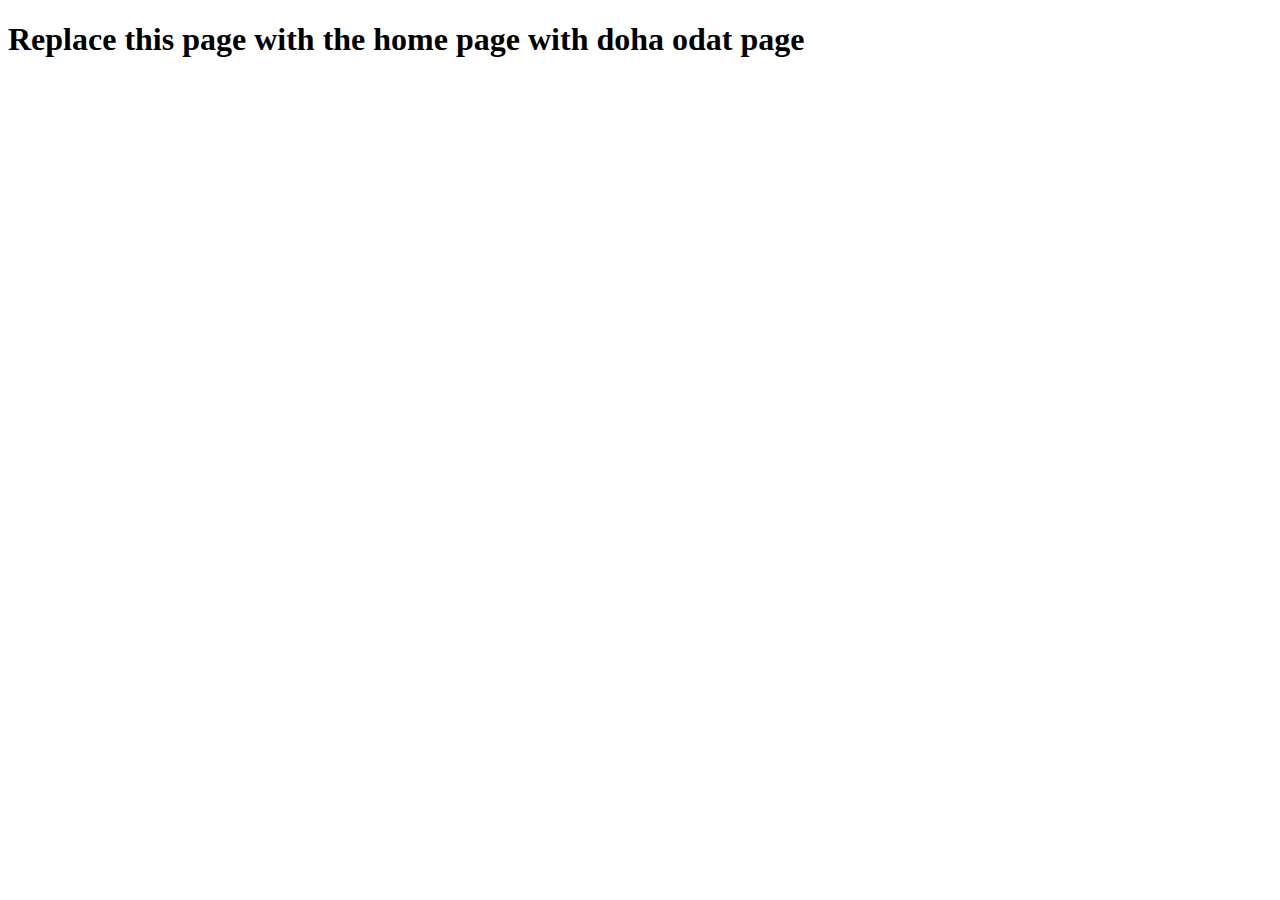
<file: index.html>
<!DOCTYPE html>
<html lang="en">
  <head>
    <meta charset="UTF-8" />
    <meta http-equiv="X-UA-Compatible" content="IE=edge" />
    <meta name="viewport" content="width=device-width, initial-scale=1.0" />
    <title>Document</title>
  </head>
  <body>
    <h1>Replace this page with the home page with doha odat page</h1>
  </body>
</html>
</file>
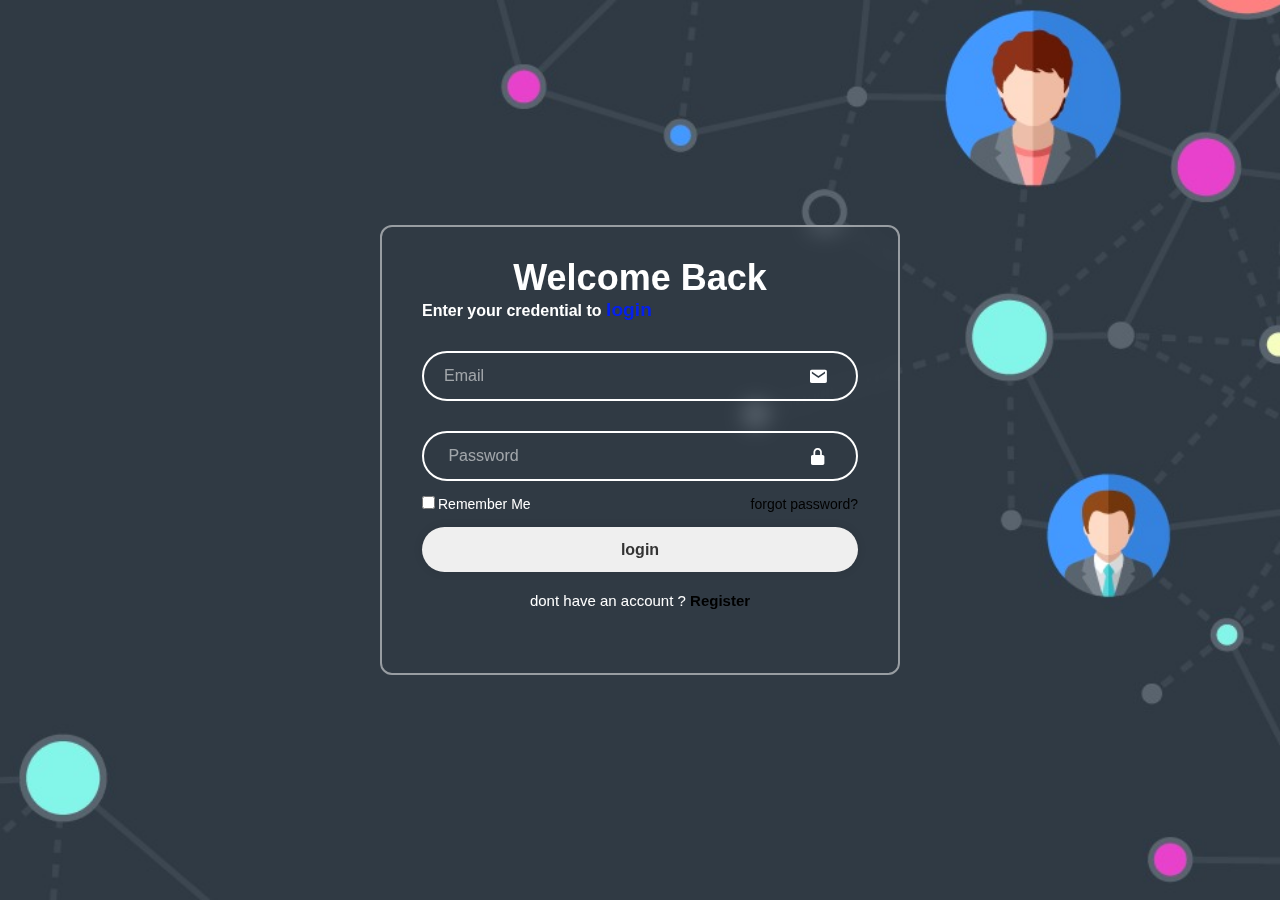
<file: login.html>
<!DOCTYPE html>
<html lang="en">
  <head>
    <meta charset="UTF-8" />
    <meta name="viewport" content="width=device-width, initial-scale=1.0" />
    <link rel="stylesheet" href="login.css" />
    <link
      href="https://unpkg.com/boxicons@2.1.4/css/boxicons.min.css"
      rel="stylesheet"
    />
    <title>project 3 login</title>
  </head>
  <body>
    <!-- start login page -->

    <div class="login">
      <form id="login">
        <h1>Welcome Back</h1>
        <h4>Enter your credential to <span> login</span></h4>
        <div class="input-box">
          <input id="email" type="email" placeholder="Email" required />
          <i class="bx bxs-envelope"></i>
        </div>
        <div class="input-box">
          <input
            id="password"
            type="password"
            placeholder=" Password"
            required
          />
          <i class="bx bxs-lock-alt"></i>
        </div>
        <div class="remember-forgot">
          <label><input type="checkbox" />Remember Me</label>
          <a href="#">forgot password?</a>
        </div>
        <p class="login-error"></p>
        <button type="submit" class="btn">login</button>
        <div class="rejister-link">
          <p>dont have an account ? <a href="register.html"> Register</a></p>
        </div>
      </form>
    </div>

    <!-- end login page  -->
    <script src="./login.js"></script>
  </body>
</html>
</file>
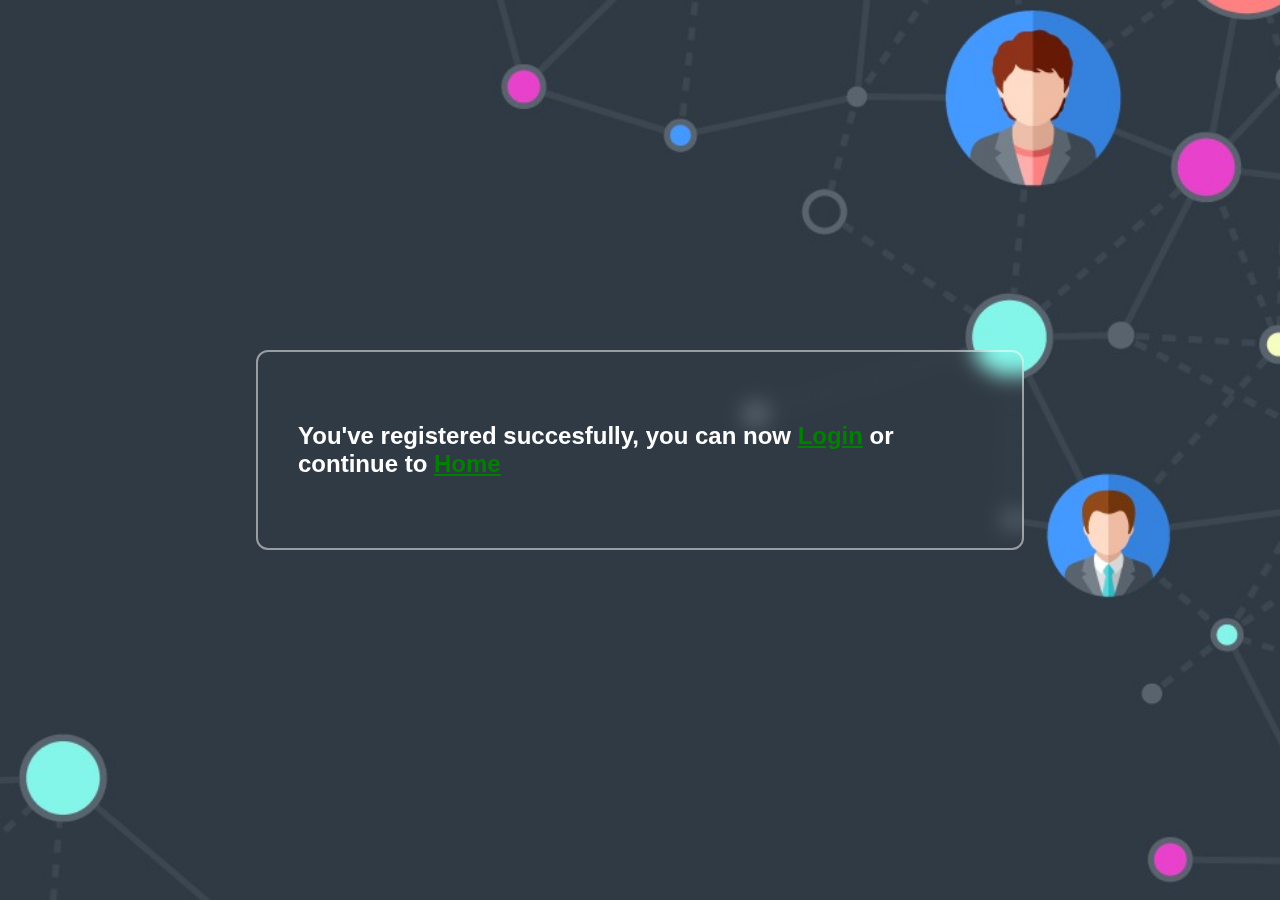
<file: register-message.html>
<!DOCTYPE html>
<html lang="en">
  <head>
    <meta charset="UTF-8" />
    <meta name="viewport" content="width=device-width, initial-scale=1.0" />
    <link rel="stylesheet" href="login.css" />
    <link rel="stylesheet" href="register-message.css" />
    <link
      href="https://unpkg.com/boxicons@2.1.4/css/boxicons.min.css"
      rel="stylesheet"
    />
    <title>Register Message</title>
  </head>
  <body>
    <!-- start login page -->

    <div class="login register-message">
      <h2>
        You've registered succesfully, you can now
        <a href="login.html" class="message-link">Login</a>
        or continue to
        <a href="index.html" class="message-link">Home</a> 
      </h2>
    </div>
  </body>
</html>
</file>
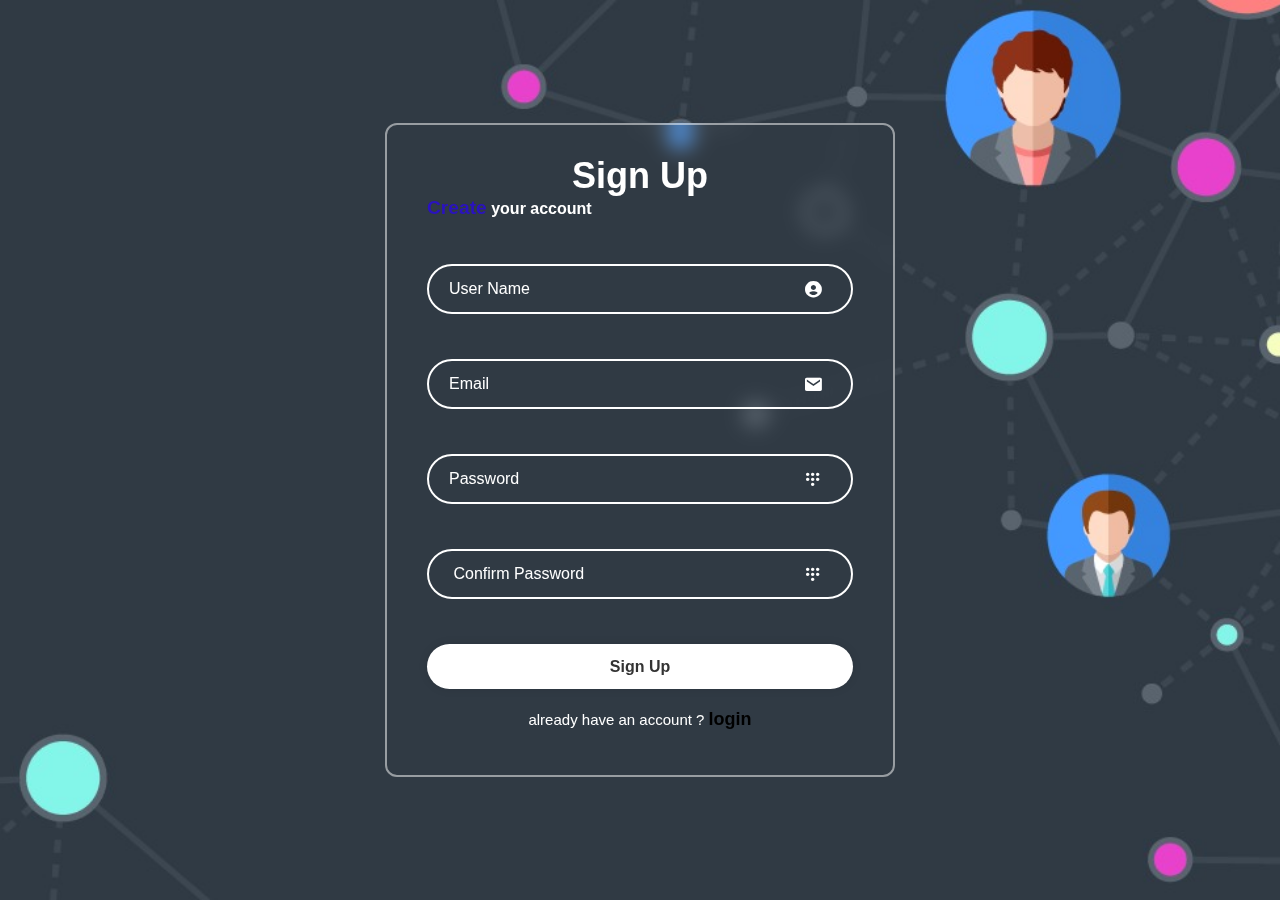
<file: register.html>
<!DOCTYPE html>
<html lang="en">
  <head>
    <meta charset="UTF-8" />
    <meta name="viewport" content="width=device-width, initial-scale=1.0" />
    <link rel="stylesheet" href="register.css" />
    <link
      href="https://unpkg.com/boxicons@2.1.4/css/boxicons.min.css"
      rel="stylesheet"
    />
    <title>project 3 Register</title>
  </head>
  <body>
    <!-- start Register page -->

    <div class="login">
      <form id="form" action="">
        <h1>Sign Up</h1>
        <h4><span>Create</span> your account</h4>
        <div class="input-box">
          <input id="userName" type="text" placeholder="User Name " />
          <i class="bx bxs-user-circle"></i>
          <p class="error"></p>
        </div>

        <div class="input-box">
          <input id="email" type="text" placeholder="Email" />
          <i class="bx bxs-envelope"></i>
          <div class="error"></div>
        </div>

        <div class="input-box">
          <input id="password" type="password" placeholder="Password" />
          <i class="bx bx-dialpad-alt"></i>
          <div class="error"></div>
        </div>

        <div class="input-box">
          <input
            id="confirmPassowrd"
            type="password"
            placeholder=" Confirm Password"
          />
          <i class="bx bx-dialpad-alt"></i>
          <div class="error"></div>
        </div>

        <button type="submit" class="btn">Sign Up</button>
        <div class="rejister-link">
          <p>already have an account ? <a href="login.html"> login</a></p>
        </div>
      </form>
    </div>

    <!-- end Register page  -->
    <script src="register.js"></script>
  </body>
</html>
</file>
<file: login.css>
/* start login page */
* {
  margin: 0;
  padding: 0;
  box-sizing: border-box;
  font-family: "poppins", sans-serif;
}
body {
  display: flex;
  justify-content: center;
  align-items: center;
  min-height: 100vh;
  background: url(imges/596e74da-c919-430c-9f48-2181d2c9cc36.jpg) no-repeat;
  /* background:linear-gradient(to right ,#52b4db , #5CB1B2 , #406B67,#1D353F); */
  background-size: cover;
  background-position: center;
}
.login {
  width: 520px;
  height: 450px;
  /* height: 450px; */
  background: transparent;
  border: 2px solid rgb(255, 255, 255, 0.5);
  backdrop-filter: blur(10px);
  color: #fff;
  border-radius: 12px;
  padding: 30px 40px;
}
.login span {
  color: #0520ed;
  font-size: larger;
}
.login h1 {
  font-size: 36px;
  text-align: center;
}
.login .input-box {
  position: relative;
  width: 100%;
  height: 50px;
  background: transparent;
  margin: 30px 0;
}

.input-box input {
  width: 100%;
  height: 100%;
  background: transparent;
  border: none;
  outline: none;
  border: 2px solid rgb(255, 255, 255, 2);
  border-radius: 40px;
  font-size: 16px;
  color: #000;
  padding: 20px 45px 20px 20px;
}
.input-box input::placeholder {
  color: rgba(255, 255, 255, 0.549);
}
.input-box i {
  position: absolute;
  /* right: 2px; */
  top: 30%;
  transform: translate(-50px);
  font-size: 20px;
}
.login .remember-forgot {
  display: flex;
  justify-content: space-between;
  font-size: 14px;
  margin: -15px 0 15px;
}
.remember-forgot label input {
  accent-color: #05ed09;
  margin-right: 3px;
}
.remember-forgot a {
  color: #000;
  text-decoration: none;
}
.remember-forgot a:hover {
  text-decoration: underline;
  color: #e80606;
}
.login .btn {
  width: 100%;
  height: 45px;
  color: rgba(255, 255, 255, 0.1);
  border: none;
  outline: none;
  border-radius: 40px;
  box-shadow: 0 0 10px rgba(0, 0, 0, 0.1);
  cursor: pointer;
  font-size: 16px;
  color: #333;
  font-weight: 600;
}
.login .rejister-link {
  font-size: 15px;
  text-align: center;
  margin: 20px 0 15px;
}
.rejister-link p a {
  color: #000;
  text-decoration: none;
  font-weight: 600;
}
.rejister-link p a:hover {
  text-decoration: underline;
  color: #05ed09;
}
.login-error {
  color: red;
  margin: 10px 0;
}
/* end login page */
</file>
<file: register-message.css>
.register-message {
  display: flex;
  flex-direction: column;
  align-items: center;
  justify-content: center;
  width: 60%;
  height: 200px;
}

.message-link {
  color: green;
}
</file>
<file: register.css>
/* start register page */
 *{
    margin: 0;
    padding: 0;
    box-sizing: border-box;
    font-family:"poppins" , sans-serif;
}
body{
    display: flex;
    justify-content: center;
    align-items: center;
    min-height: 100vh;
background: url(imges/596e74da-c919-430c-9f48-2181d2c9cc36.jpg)no-repeat;
background-size: cover ;
background-position: center;
}
.login{
width: 510px;
background: transparent;
border: 2px solid rgb(255, 255, 255 , .5) ;
backdrop-filter: blur(10px)  ;
color: #fff;
border-radius: 12px;
padding: 30px 40px;
}
.login span{
    color: #2a0cd5db ;
    font-size: larger;
}
.login h1{
    font-size: 36px;
    text-align: center;
}
.login .input-box{
    position: relative;
    width: 100%;
    height: 50px;
    margin: 45px 0;
}

.input-box input{
    width: 100%;
    height: 100%;
    background: transparent;
    border: none;
    outline: none;
    border: 2px solid rgb(255, 255, 255 , 2);
    border-radius: 40px;
    font-size: 16px;
    color: #000; 
    padding: 20px 45px 20px  20px ;
}
.input-box input::placeholder{
    color: white;
}
.input-box i {
    position: absolute;
    /* right: 2px; */
    top: 30%;
    transform: translate(-50px);
    font-size: 20px;
}
.login .remember-forgot {
    display: flex;
    justify-content: space-between;
    font-size: 14px;
    margin: -15px 0 15px;
}
.remember-forgot label input {
    /* accent-color: #05ed09; */
    margin-right: 3px;
}
.remember-forgot a {
    color: #ffffff;
    text-decoration:none;
}
.remember-forgot a:hover{
    text-decoration: underline; 
    color: #05bbed;
}
.login .btn {
    width: 100%;
    height: 45px;
    background: #fff;
    border: none;
    outline: none;
    border-radius: 40px;
    box-shadow: 0 0 10px rgba(0 , 0 , 0 , .1);
    cursor: pointer;
    font-size: 16px;
    color: #333;
    font-weight: 600;
}
.login .rejister-link {
    font-size: 15px;
    text-align:center;
    margin:20px 0 15px ;
}
.rejister-link p a {
    color: #000;
    text-decoration: none;
    font-weight: 600;
    font-size: large;

}
.rejister-link p a:hover{
    text-decoration: underline;
    color: rgb(0, 255, 0);
}

.error.success {
    color: rgb(0, 255, 0);
    margin-top: 7px;

}

.error.showError {
    color: rgb(255, 0, 0);
    margin-top: 6px;
}

 /* end register page */
</file>
